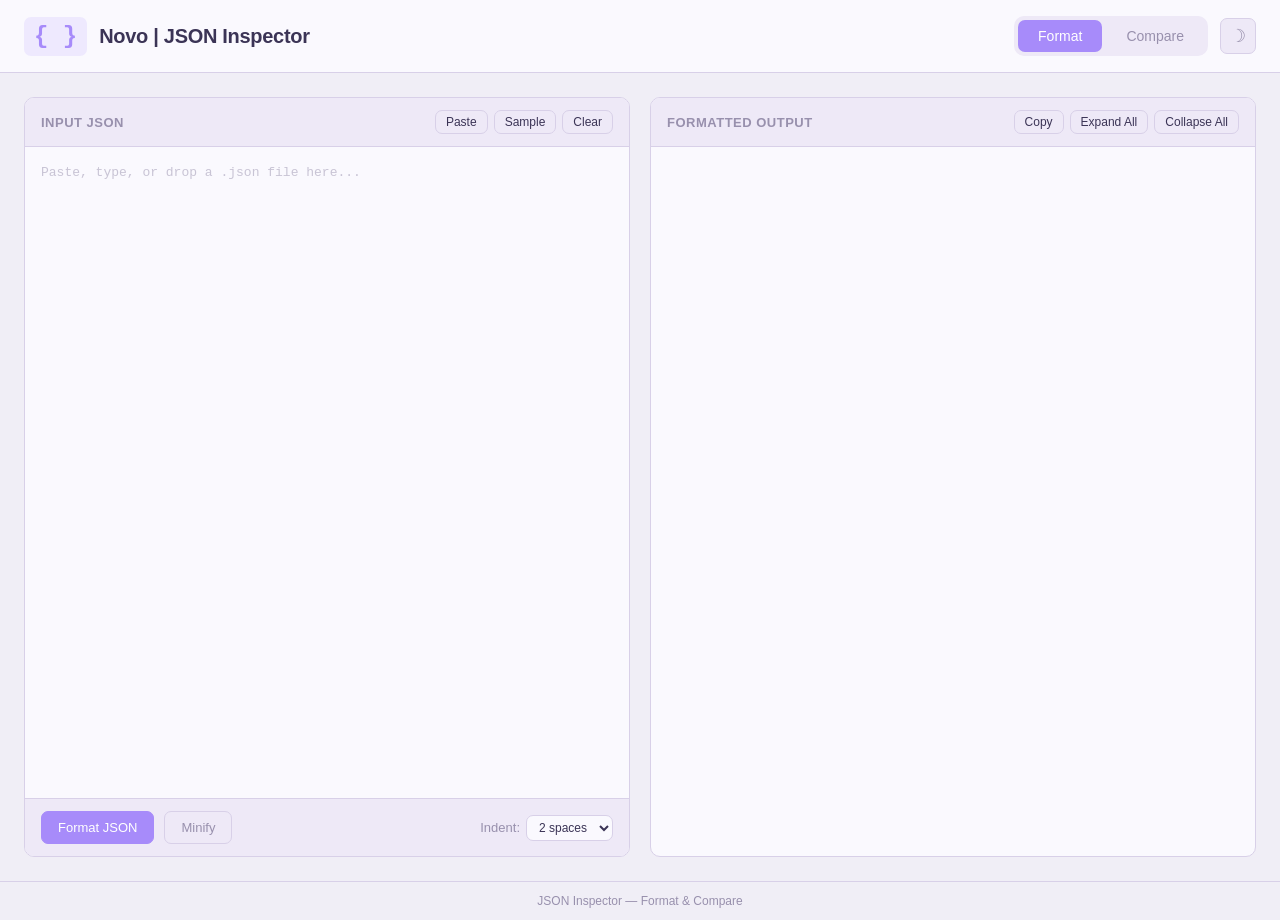
<file: novo-json-tool/index.html>
<!DOCTYPE html>
<html lang="en">
<head>
  <meta charset="UTF-8">
  <meta name="viewport" content="width=device-width, initial-scale=1.0">
  <title>JSON Inspector</title>
  <link rel="stylesheet" href="styles.css">
  <script>
    // Apply theme before first paint to avoid flash
    (function() {
      var t = localStorage.getItem('novo-json-theme');
      if (!t) t = window.matchMedia('(prefers-color-scheme: dark)').matches ? 'dark' : 'light';
      document.documentElement.setAttribute('data-theme', t);
    })();
  </script>
</head>
<body>
  <header>
    <div class="logo">
      <span class="logo-icon">{&nbsp;}</span>
      <h1>Novo | JSON Inspector</h1>
    </div>
    <div class="header-right">
      <nav class="tabs">
        <button class="tab active" data-tab="format">Format</button>
        <button class="tab" data-tab="compare">Compare</button>
      </nav>
      <button id="theme-toggle" class="theme-toggle" title="Toggle theme">
        <span class="icon-moon">&#9789;</span>
        <span class="icon-sun">&#9788;</span>
      </button>
    </div>
  </header>

  <main>
    <!-- FORMAT TAB -->
    <section id="format" class="tab-content active">
      <div class="format-input-panel">
        <div class="panel-header">
          <h2>Input JSON</h2>
          <div class="actions">
            <button id="paste-btn" class="btn btn-sm">Paste</button>
            <button id="sample-btn" class="btn btn-sm">Sample</button>
            <button id="clear-btn" class="btn btn-sm">Clear</button>
          </div>
        </div>
        <textarea id="json-input" placeholder="Paste, type, or drop a .json file here..." spellcheck="false"></textarea>
        <div class="format-controls">
          <button id="format-btn" class="btn btn-primary">Format JSON</button>
          <button id="minify-btn" class="btn btn-secondary">Minify</button>
          <label class="indent-label">
            Indent:
            <select id="indent-size">
              <option value="2" selected>2 spaces</option>
              <option value="4">4 spaces</option>
              <option value="tab">Tab</option>
            </select>
          </label>
        </div>
      </div>
      <div class="format-output-panel">
        <div class="panel-header">
          <h2>Formatted Output</h2>
          <div class="actions">
            <button id="copy-btn" class="btn btn-sm">Copy</button>
            <button id="expand-all-btn" class="btn btn-sm">Expand All</button>
            <button id="collapse-all-btn" class="btn btn-sm">Collapse All</button>
          </div>
        </div>
        <div id="json-output" class="output-area"></div>
      </div>
    </section>

    <!-- COMPARE TAB -->
    <section id="compare" class="tab-content">
      <div class="compare-controls">
        <div class="compare-mode-toggle" role="tablist" aria-label="Comparison mode">
          <button class="mode-btn active" data-mode="json">JSON</button>
          <button class="mode-btn" data-mode="text">Text</button>
        </div>
        <button id="compare-btn" class="btn btn-primary">Compare</button>
        <button id="swap-btn" class="btn btn-secondary">Swap</button>
        <button id="clear-compare-btn" class="btn btn-secondary">Clear</button>
      </div>
      <div class="compare-panels">
        <div class="compare-panel">
          <div class="panel-header">
            <h2 id="label-a">JSON A</h2>
            <button class="btn btn-sm compare-paste-btn" data-target="json-a">Paste</button>
          </div>
          <textarea id="json-a" placeholder="Paste first JSON here..." spellcheck="false"></textarea>
        </div>
        <div class="compare-panel">
          <div class="panel-header">
            <h2 id="label-b">JSON B</h2>
            <button class="btn btn-sm compare-paste-btn" data-target="json-b">Paste</button>
          </div>
          <textarea id="json-b" placeholder="Paste second JSON here..." spellcheck="false"></textarea>
        </div>
      </div>
      <div id="diff-output" class="diff-output"></div>
    </section>
  </main>

  <footer>
    <span>JSON Inspector &mdash; Format &amp; Compare</span>
  </footer>

  <script src="app.js"></script>
</body>
</html>
</file>
<file: novo-json-tool/styles.css>
/* ── Reset & Base ─────────────────────────────────── */
*, *::before, *::after { box-sizing: border-box; margin: 0; padding: 0; }

:root {
  /* ── Light theme (default) ── */
  --bg: #f0eef6;
  --surface: #faf9fe;
  --surface2: #eee9f7;
  --border: #d8d0e8;
  --text: #3b3456;
  --text-muted: #9890ad;
  --primary: #a78bfa;
  --primary-hover: #b9a2fb;
  --accent: #7ec8c8;
  --danger: #e07070;
  --success: #5ab872;
  --warning: #c0a53a;
  --diff-add-bg: #e4f5e9;
  --diff-add-text: #5ab872;
  --diff-remove-bg: #fbe4e4;
  --diff-remove-text: #d67272;
  --diff-change-bg: #f5f0db;
  --diff-change-text: #c0a53a;
  --json-key: #8b7ec8;
  --json-string: #5aab72;
  --json-number: #c89b4e;
  --json-boolean: #d48a5c;
  --line-hover-bg: rgba(167, 139, 250, 0.1);
  --toggle-hover-bg: rgba(167, 139, 250, 0.12);
  --logo-icon-bg: rgba(167, 139, 250, 0.15);
  --blank-line-bg: rgba(0, 0, 0, 0.015);
  --radius: 10px;
  --radius-sm: 7px;
  --font-mono: 'SF Mono', 'Fira Code', 'Cascadia Code', 'Consolas', monospace;
  --font-sans: -apple-system, BlinkMacSystemFont, 'Segoe UI', Roboto, sans-serif;
}

[data-theme="dark"] {
  --bg: #161622;
  --surface: #1e1e30;
  --surface2: #282842;
  --border: #3a3a58;
  --text: #e2e0f0;
  --text-muted: #8886a0;
  --primary: #a78bfa;
  --primary-hover: #b9a2fb;
  --accent: #7ec8c8;
  --danger: #f4a0a0;
  --success: #8dd8a0;
  --warning: #f0d47a;
  --diff-add-bg: #1a2e24;
  --diff-add-text: #8dd8a0;
  --diff-remove-bg: #2e1a1e;
  --diff-remove-text: #f4a0a0;
  --diff-change-bg: #2e2a18;
  --diff-change-text: #f0d47a;
  --json-key: #b8a4f0;
  --json-string: #8dd8a0;
  --json-number: #f0d47a;
  --json-boolean: #f0b07a;
  --line-hover-bg: rgba(167, 139, 250, 0.08);
  --toggle-hover-bg: rgba(167, 139, 250, 0.1);
  --logo-icon-bg: rgba(167, 139, 250, 0.12);
  --blank-line-bg: rgba(255, 255, 255, 0.02);
}

body {
  font-family: var(--font-sans);
  background: var(--bg);
  color: var(--text);
  min-height: 100vh;
  display: flex;
  flex-direction: column;
}

/* ── Header ──────────────────────────────────────── */
header {
  display: flex;
  align-items: center;
  justify-content: space-between;
  padding: 16px 24px;
  border-bottom: 1px solid var(--border);
  background: var(--surface);
}

.logo {
  display: flex;
  align-items: center;
  gap: 12px;
}

.logo-icon {
  font-family: var(--font-mono);
  font-size: 24px;
  font-weight: 700;
  color: var(--primary);
  background: var(--logo-icon-bg);
  padding: 6px 10px;
  border-radius: var(--radius-sm);
}

.logo h1 {
  font-size: 20px;
  font-weight: 600;
  letter-spacing: -0.3px;
}

.tabs {
  display: flex;
  gap: 4px;
  background: var(--surface2);
  padding: 4px;
  border-radius: var(--radius);
}

.tab {
  padding: 8px 20px;
  border: none;
  background: transparent;
  color: var(--text-muted);
  font-size: 14px;
  font-weight: 500;
  cursor: pointer;
  border-radius: var(--radius-sm);
  transition: all 0.2s;
}

.tab:hover { color: var(--text); }

.tab.active {
  background: var(--primary);
  color: #fffffe;
}

/* ── Main ────────────────────────────────────────── */
main {
  flex: 1;
  padding: 24px;
  max-width: 1440px;
  width: 100%;
  margin: 0 auto;
}

.tab-content { display: none; }
.tab-content.active { display: flex; flex-direction: column; gap: 0; }

/* ── Format Tab ──────────────────────────────────── */
#format.active {
  display: grid;
  grid-template-columns: 1fr 1fr;
  gap: 20px;
  height: calc(100vh - 140px);
}

.format-input-panel,
.format-output-panel {
  display: flex;
  flex-direction: column;
  background: var(--surface);
  border: 1px solid var(--border);
  border-radius: var(--radius);
  overflow: hidden;
}

.panel-header {
  display: flex;
  align-items: center;
  justify-content: space-between;
  padding: 12px 16px;
  border-bottom: 1px solid var(--border);
  background: var(--surface2);
}

.panel-header h2 {
  font-size: 13px;
  font-weight: 600;
  text-transform: uppercase;
  letter-spacing: 0.5px;
  color: var(--text-muted);
}

.actions { display: flex; gap: 6px; }

textarea {
  flex: 1;
  resize: none;
  border: none;
  background: transparent;
  color: var(--text);
  font-family: var(--font-mono);
  font-size: 13px;
  line-height: 1.6;
  padding: 16px;
  outline: none;
}

textarea::placeholder { color: var(--text-muted); opacity: 0.5; }

textarea.drag-over {
  outline: 2px dashed var(--accent);
  outline-offset: -4px;
  background: color-mix(in srgb, var(--accent) 10%, transparent);
}

.format-controls {
  display: flex;
  align-items: center;
  gap: 10px;
  padding: 12px 16px;
  border-top: 1px solid var(--border);
  background: var(--surface2);
}

.indent-label {
  margin-left: auto;
  font-size: 13px;
  color: var(--text-muted);
  display: flex;
  align-items: center;
  gap: 6px;
}

.indent-label select {
  background: var(--surface);
  border: 1px solid var(--border);
  color: var(--text);
  padding: 4px 8px;
  border-radius: var(--radius-sm);
  font-size: 12px;
  cursor: pointer;
}

.output-area {
  flex: 1;
  overflow: auto;
  padding: 16px 16px 16px 4px;
  font-family: var(--font-mono);
  font-size: 13px;
  line-height: 1.6;
}

/* ── Buttons ─────────────────────────────────────── */
.btn {
  padding: 8px 16px;
  border: 1px solid var(--border);
  border-radius: var(--radius-sm);
  font-size: 13px;
  font-weight: 500;
  cursor: pointer;
  transition: all 0.2s;
  background: var(--surface2);
  color: var(--text);
}

.btn:hover { border-color: var(--text-muted); }

.btn-sm {
  padding: 4px 10px;
  font-size: 12px;
}

.btn-primary {
  background: var(--primary);
  border-color: var(--primary);
  color: #fffffe;
}

.btn-primary:hover {
  background: var(--primary-hover);
  border-color: var(--primary-hover);
}

.btn-secondary {
  background: transparent;
  border-color: var(--border);
  color: var(--text-muted);
}

.btn-secondary:hover {
  color: var(--text);
  border-color: var(--text-muted);
}

/* ── Collapsible Tree ────────────────────────────── */
.json-tree { user-select: text; }

.json-key { color: var(--json-key); }
.json-string { color: var(--json-string); }
.json-number { color: var(--json-number); }
.json-boolean { color: var(--json-boolean); }
.json-null { color: var(--text-muted); font-style: italic; }
.json-bracket { color: var(--text-muted); }
.json-comma { color: var(--text-muted); }

.json-collapsible {
  cursor: pointer;
  position: relative;
  display: inline;
}

.json-toggle {
  display: inline-block;
  width: 16px;
  height: 16px;
  text-align: center;
  line-height: 16px;
  font-size: 10px;
  color: var(--text-muted);
  cursor: pointer;
  border-radius: 3px;
  margin-right: 2px;
  vertical-align: middle;
  transition: all 0.15s;
  user-select: none;
}

.json-toggle:hover {
  background: var(--toggle-hover-bg);
  color: var(--text);
}

.json-toggle::before { content: '\25BC'; }
.json-toggle.collapsed::before { content: '\25B6'; }

.json-children { margin-left: 20px; }
.json-children.collapsed { display: none; }

.json-preview {
  display: none;
  color: var(--text-muted);
  font-style: italic;
  font-size: 12px;
}

.json-toggle.collapsed ~ .json-preview { display: inline; }

.json-line {
  display: flex;
  align-items: baseline;
  padding: 1px 0;
}

.json-line:hover {
  background: var(--line-hover-bg);
  border-radius: 3px;
}

/* ── Compare Tab ─────────────────────────────────── */
#compare.active {
  display: flex;
  flex-direction: column;
  gap: 16px;
  height: calc(100vh - 140px);
}

.compare-controls {
  display: flex;
  gap: 10px;
  align-items: center;
}

/* Segmented JSON / Text mode toggle */
.compare-mode-toggle {
  display: flex;
  gap: 4px;
  background: var(--surface2);
  padding: 4px;
  border-radius: var(--radius);
  margin-right: auto;
}

.mode-btn {
  padding: 7px 16px;
  border: none;
  background: transparent;
  color: var(--text-muted);
  font-size: 13px;
  font-weight: 500;
  cursor: pointer;
  border-radius: var(--radius-sm);
  transition: all 0.2s;
}

.mode-btn:hover { color: var(--text); }

.mode-btn.active {
  background: var(--primary);
  color: #fffffe;
}

.compare-panels {
  display: grid;
  grid-template-columns: 1fr 1fr;
  gap: 16px;
  flex: 0 0 35%;
  min-height: 0;
}

.compare-panel {
  display: flex;
  flex-direction: column;
  background: var(--surface);
  border: 1px solid var(--border);
  border-radius: var(--radius);
  overflow: hidden;
}

.compare-panel textarea {
  flex: 1;
  min-height: 0;
}

/* ── Diff Output ─────────────────────────────────── */
.diff-output {
  flex: 1;
  min-height: 0;
  overflow: hidden;
  background: var(--surface);
  border: 1px solid var(--border);
  border-radius: var(--radius);
  font-family: var(--font-mono);
  font-size: 13px;
  line-height: 1.6;
  display: flex;
  flex-direction: column;
}

.diff-output:empty {
  display: flex;
  align-items: center;
  justify-content: center;
}

.diff-output:empty::after {
  content: 'Comparison results will appear here';
  color: var(--text-muted);
  opacity: 0.5;
  font-family: var(--font-sans);
  font-size: 14px;
}

.diff-header {
  display: flex;
  justify-content: space-between;
  align-items: center;
  padding: 10px 16px;
  border-bottom: 1px solid var(--border);
  background: var(--surface2);
  font-family: var(--font-sans);
  flex-shrink: 0;
}

.diff-stat {
  font-size: 13px;
  display: flex;
  gap: 16px;
}

.diff-stat-added { color: var(--diff-add-text); }
.diff-stat-removed { color: var(--diff-remove-text); }
.diff-stat-changed { color: var(--diff-change-text); }

/* Side-by-side panels */
.diff-side-by-side {
  display: grid;
  grid-template-columns: 1fr 1fr;
  flex: 1;
  min-height: 0;
  overflow: hidden;
}

.diff-panel-side {
  display: flex;
  flex-direction: column;
  overflow: hidden;
  min-width: 0;
}

.diff-panel-side:first-child {
  border-right: 1px solid var(--border);
}

.diff-panel-label {
  padding: 8px 16px;
  font-size: 12px;
  font-weight: 600;
  text-transform: uppercase;
  letter-spacing: 0.5px;
  color: var(--text-muted);
  border-bottom: 1px solid var(--border);
  background: var(--surface2);
  flex-shrink: 0;
}

.diff-panel-body {
  flex: 1;
  overflow: auto;
  padding: 6px 0;
}

.diff-line {
  display: flex;
  min-height: 22px;
  line-height: 22px;
  white-space: pre;
  border-left: 3px solid transparent;
}

.diff-line.normal {}

.diff-line.added {
  background: var(--diff-add-bg);
  border-left-color: var(--diff-add-text);
}

.diff-line.removed {
  background: var(--diff-remove-bg);
  border-left-color: var(--diff-remove-text);
}

.diff-line.changed {
  background: var(--diff-change-bg);
  border-left-color: var(--diff-change-text);
}

.diff-line.blank {
  background: var(--blank-line-bg);
}

/* Inline word-level highlights inside a changed text line */
.diff-inline-del {
  background: var(--diff-remove-text);
  color: #fffffe;
  border-radius: 2px;
}

.diff-inline-ins {
  background: var(--diff-add-text);
  color: #fffffe;
  border-radius: 2px;
}

.line-num {
  width: 40px;
  flex-shrink: 0;
  text-align: right;
  padding-right: 12px;
  color: var(--text-muted);
  opacity: 0.4;
  user-select: none;
  font-size: 12px;
}

.line-content {
  flex: 1;
  padding-right: 16px;
}

/* ── Error Toast ─────────────────────────────────── */
.error-toast {
  position: fixed;
  bottom: 24px;
  left: 50%;
  transform: translateX(-50%) translateY(80px);
  background: var(--danger);
  color: #fffffe;
  padding: 12px 24px;
  border-radius: var(--radius);
  font-size: 14px;
  font-weight: 500;
  z-index: 100;
  opacity: 0;
  transition: all 0.3s ease;
  max-width: 500px;
  text-align: center;
}

.error-toast.visible {
  opacity: 1;
  transform: translateX(-50%) translateY(0);
}

/* ── Theme Toggle ───────────────────────────────── */
.header-right {
  display: flex;
  align-items: center;
  gap: 12px;
}

.theme-toggle {
  background: var(--surface2);
  border: 1px solid var(--border);
  border-radius: var(--radius-sm);
  width: 36px;
  height: 36px;
  display: flex;
  align-items: center;
  justify-content: center;
  cursor: pointer;
  font-size: 18px;
  line-height: 1;
  color: var(--text-muted);
  transition: all 0.2s;
}

.theme-toggle:hover {
  color: var(--text);
  border-color: var(--text-muted);
}

/* Show moon in light mode, sun in dark mode */
.theme-toggle .icon-sun  { display: none; }
.theme-toggle .icon-moon { display: block; }
[data-theme="dark"] .theme-toggle .icon-sun  { display: block; }
[data-theme="dark"] .theme-toggle .icon-moon { display: none; }

/* ── Footer ──────────────────────────────────────── */
footer {
  padding: 12px 24px;
  text-align: center;
  font-size: 12px;
  color: var(--text-muted);
  border-top: 1px solid var(--border);
}

/* ── Scrollbar ───────────────────────────────────── */
::-webkit-scrollbar { width: 8px; height: 8px; }
::-webkit-scrollbar-track { background: transparent; }
::-webkit-scrollbar-thumb { background: var(--border); border-radius: 4px; }
::-webkit-scrollbar-thumb:hover { background: var(--text-muted); }

/* ── Responsive ──────────────────────────────────── */
@media (max-width: 768px) {
  header { flex-direction: column; gap: 12px; }

  #format.active {
    grid-template-columns: 1fr;
    height: auto;
  }

  .format-input-panel,
  .format-output-panel { min-height: 300px; }

  .compare-panels { grid-template-columns: 1fr; }
}
</file>
